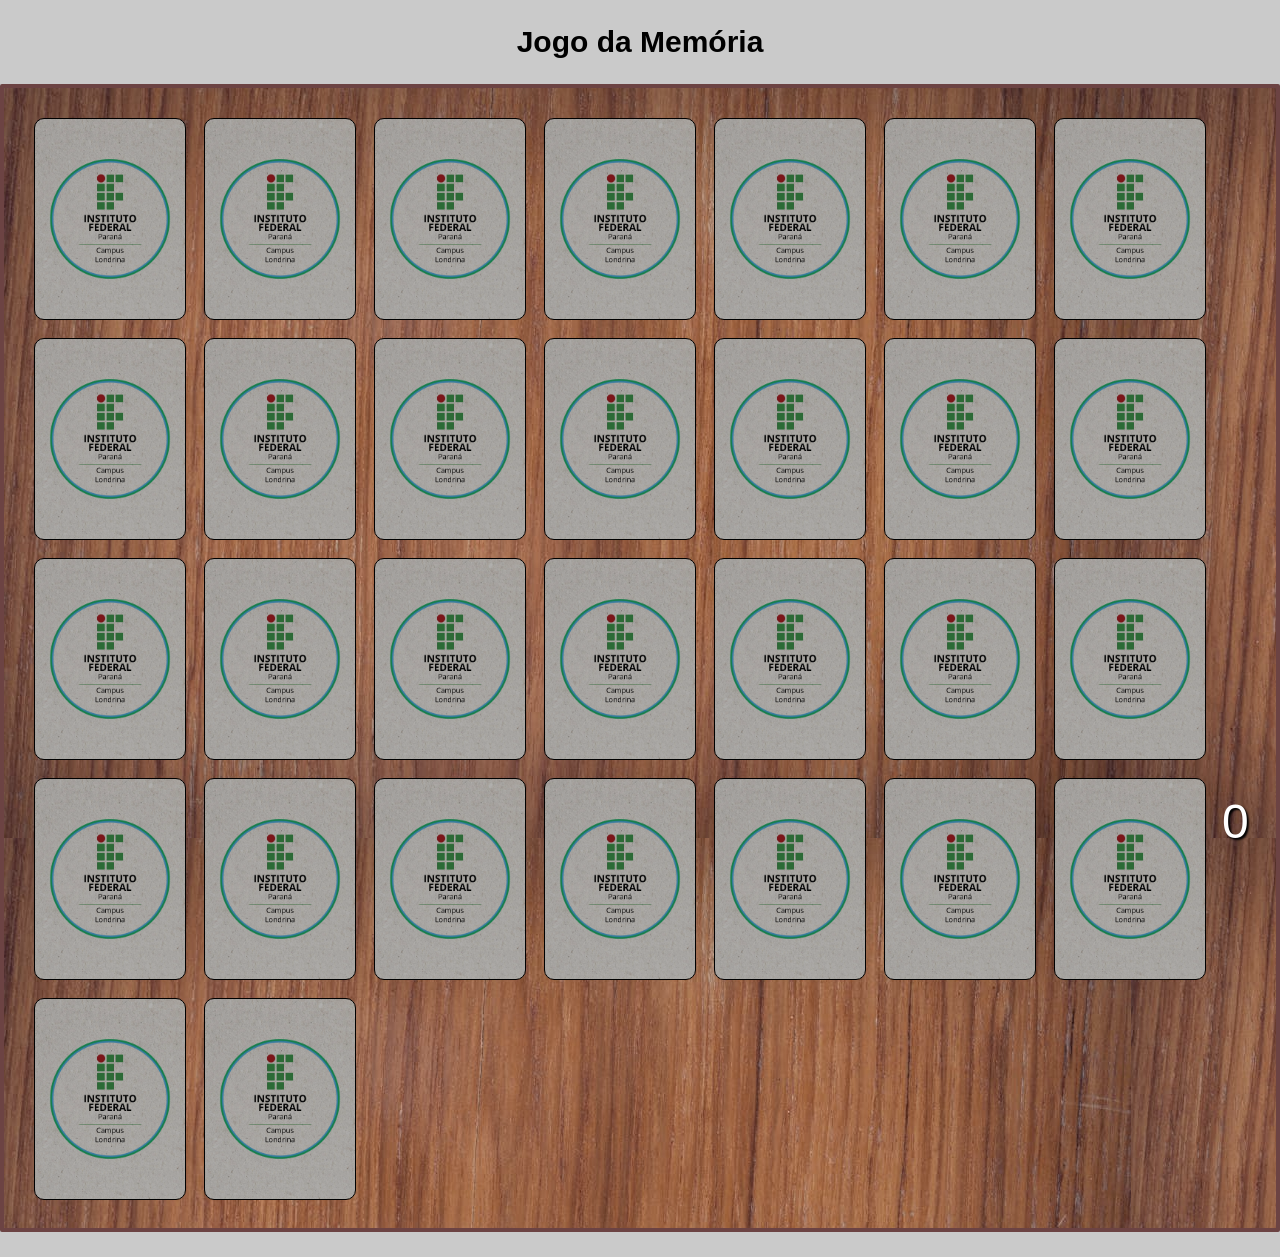
<file: index.html>
<!DOCTYPE html>
<html lang="en">

<head>
    <meta charset="UTF-8">
    <meta name="viewport" content="width=device-width, initial-scale-1.0">
    <title>memória</title>
    <link rel="stylesheet" href="memoria.css">
</head>

<body class="no-animation" onload="rodar()">

    <section>
        <h1 title="Clique nas cartas para jogar">Jogo da Memória</h1>
        <div class="mesa"><div class="cartas-box">
            <div class="carta"><div class="frente"></div><div class="verso"></div></div>
            <div class="carta"><div class="frente"></div><div class="verso"></div></div>
            <div class="carta"><div class="frente"></div><div class="verso"></div></div>
            <div class="carta"><div class="frente"></div><div class="verso"></div></div>
            <div class="carta"><div class="frente"></div><div class="verso"></div></div>
            <div class="carta"><div class="frente"></div><div class="verso"></div></div>
            <div class="carta"><div class="frente"></div><div class="verso"></div></div>
            <div class="carta"><div class="frente"></div><div class="verso"></div></div>
            <div class="carta"><div class="frente"></div><div class="verso"></div></div>
            <div class="carta"><div class="frente"></div><div class="verso"></div></div>
            <div class="carta"><div class="frente"></div><div class="verso"></div></div>
            <div class="carta"><div class="frente"></div><div class="verso"></div></div>
            <div class="carta"><div class="frente"></div><div class="verso"></div></div>
            <div class="carta"><div class="frente"></div><div class="verso"></div></div>
            <div class="carta"><div class="frente"></div><div class="verso"></div></div>
            <div class="carta"><div class="frente"></div><div class="verso"></div></div>
            <div class="carta"><div class="frente"></div><div class="verso"></div></div>
            <div class="carta"><div class="frente"></div><div class="verso"></div></div>
            <div class="carta"><div class="frente"></div><div class="verso"></div></div>
            <div class="carta"><div class="frente"></div><div class="verso"></div></div>
            <div class="carta"><div class="frente"></div><div class="verso"></div></div>
            <div class="carta"><div class="frente"></div><div class="verso"></div></div>
            <div class="carta"><div class="frente"></div><div class="verso"></div></div>
            <div class="carta"><div class="frente"></div><div class="verso"></div></div>
            <div class="carta"><div class="frente"></div><div class="verso"></div></div>
            <div class="carta"><div class="frente"></div><div class="verso"></div></div>
            <div class="carta"><div class="frente"></div><div class="verso"></div></div>
            <div class="carta"><div class="frente"></div><div class="verso"></div></div>
            <div class="carta"><div class="frente"></div><div class="verso"></div></div>
            <div class="carta"><div class="frente"></div><div class="verso"></div></div>
        </div></div>
        <div class="pontuacao"><p id="p"></p><p class="pontos">0</p></div>
        <div id="fundo"></div>
        <div id="win"><h1>Parabéns</h1><p></p><button id="again">Jogar novamente</button></div>
    </section>
    <script src="memoria.js"></script>
</body>
</file>
<file: memoria.css>
:root{
    --fundo-mesa:url("./media/fundo-mesa.jpeg");
    --fundo-carta: url("./media/fundo-carta.jpg")
}
html {
    padding: 0;
    border: 0;
    margin: 0;
    box-sizing: border-box;
    overflow-x:hidden ;
}

body {
    background: rgb(202, 202, 202);
    margin: 0;
}

section {
    overflow: hidden;
    position: relative;
}


h1 {
    text-align: center;
    font-size: 30px;
    font-family: Arial, Helvetica, sans-serif;
    user-select: none;
}
.no-animation *{
    transition: none !important;
    background: white !important;
}

.mesa {
    background: var(--fundo-mesa);
    filter: saturate(0.8);
    max-width: 1690px;
    max-height: max-content;
    padding: 30px;
    margin: 0 auto;
    border: solid 4px rgb(116, 65, 65);
    border-radius: 2px;
}
.mesa .cartas-box{
    margin: 0 auto;
    display: flex;
    flex-direction: row;
    flex-wrap: wrap;
    gap: 20px;
}
.carta {
    perspective: 1000px;
    height: 200px;
    width: 150px;
    cursor: pointer;
}
.carta:hover{
    transform: scale(1.05);
}

.frente,.verso{
    border-radius: 10px;
    border: solid 1px black;
    backface-visibility: hidden;
    width: 100%;
    height: 100%;
    position: absolute;
    transition: ease-in-out 500ms;
}
.frente{
    background-image: var(--fundo-carta);
    background-position: center;
    background-size: cover;
    filter: brightness(0.7);
}
.verso{
    transform: rotateY(180deg);
    background-position: center;
    background-size: cover;
}
.girar  .frente{
    transform: rotateY(180deg);
}
.girar .verso{
    transform: rotateY(0deg);
}
.removida{
    visibility: hidden;
    cursor: default;
}
.pontuacao{
    cursor: default;
    color: white;
    font-size: 3rem;
    position: fixed;
    width: 3rem;
    right: 10px;
    bottom: 3px;
}
.pontuacao .pontos{
    text-shadow: 2px 2px 2px black;
    font-family: 'Gill Sans', 'Gill Sans MT', Calibri, 'Trebuchet MS', sans-serif;
}
.pontuacao .pontos:hover::after{
    content: "pontos";
    font-size: 20px;
    position: relative;
    bottom: -20px;
    left: -40px;
}
.pts-flutuante{
    font-family: 'Franklin Gothic Medium', 'Arial Narrow', Arial, sans-serif;
    position: relative;
    color: blue;
    animation: subir;
    animation-duration: 2s;
}
#win{
    visibility: hidden;
    height: 0;
    width: 0;
    margin: 0;
}
.win{
    visibility: visible !important;
    position: absolute;
    color: white;
    display: flex;
    flex-direction: column;
    justify-content: center;
    align-items: center;
    overflow: hidden;
    top: 0;
    width: 100% !important;
    height: 100% !important;
    font-size: 1.5rem;
}
.fundo{
    position: absolute;
    bottom: 0;
    width: 100%;
    top: 0;
    left: 0;
    right: 0;
    background: rgba(0, 0, 0, 0.534);
}
#again{
    width: 20%;
    margin-top: 10px;
    font-size: 2rem;
}
@keyframes subir{
    from{bottom: -80px;}
    to{bottom: 100px;}
}
</file>
